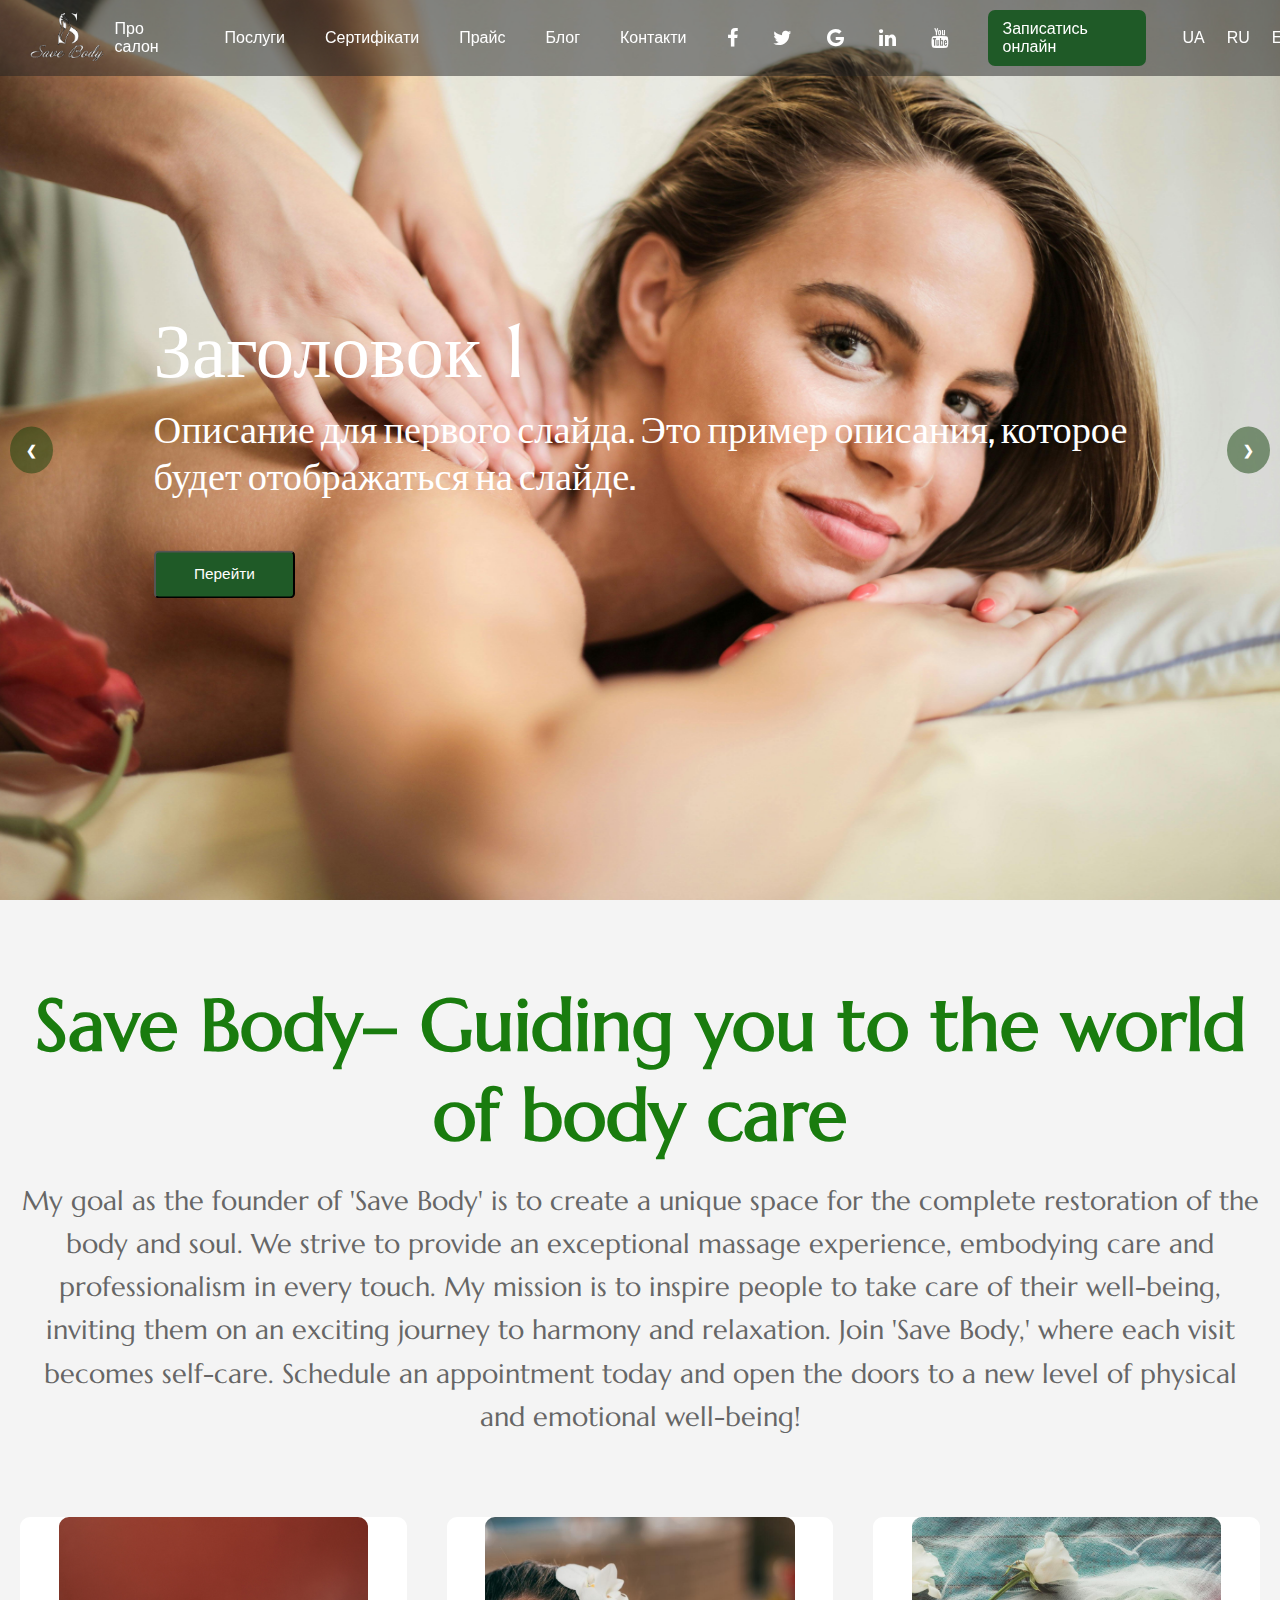
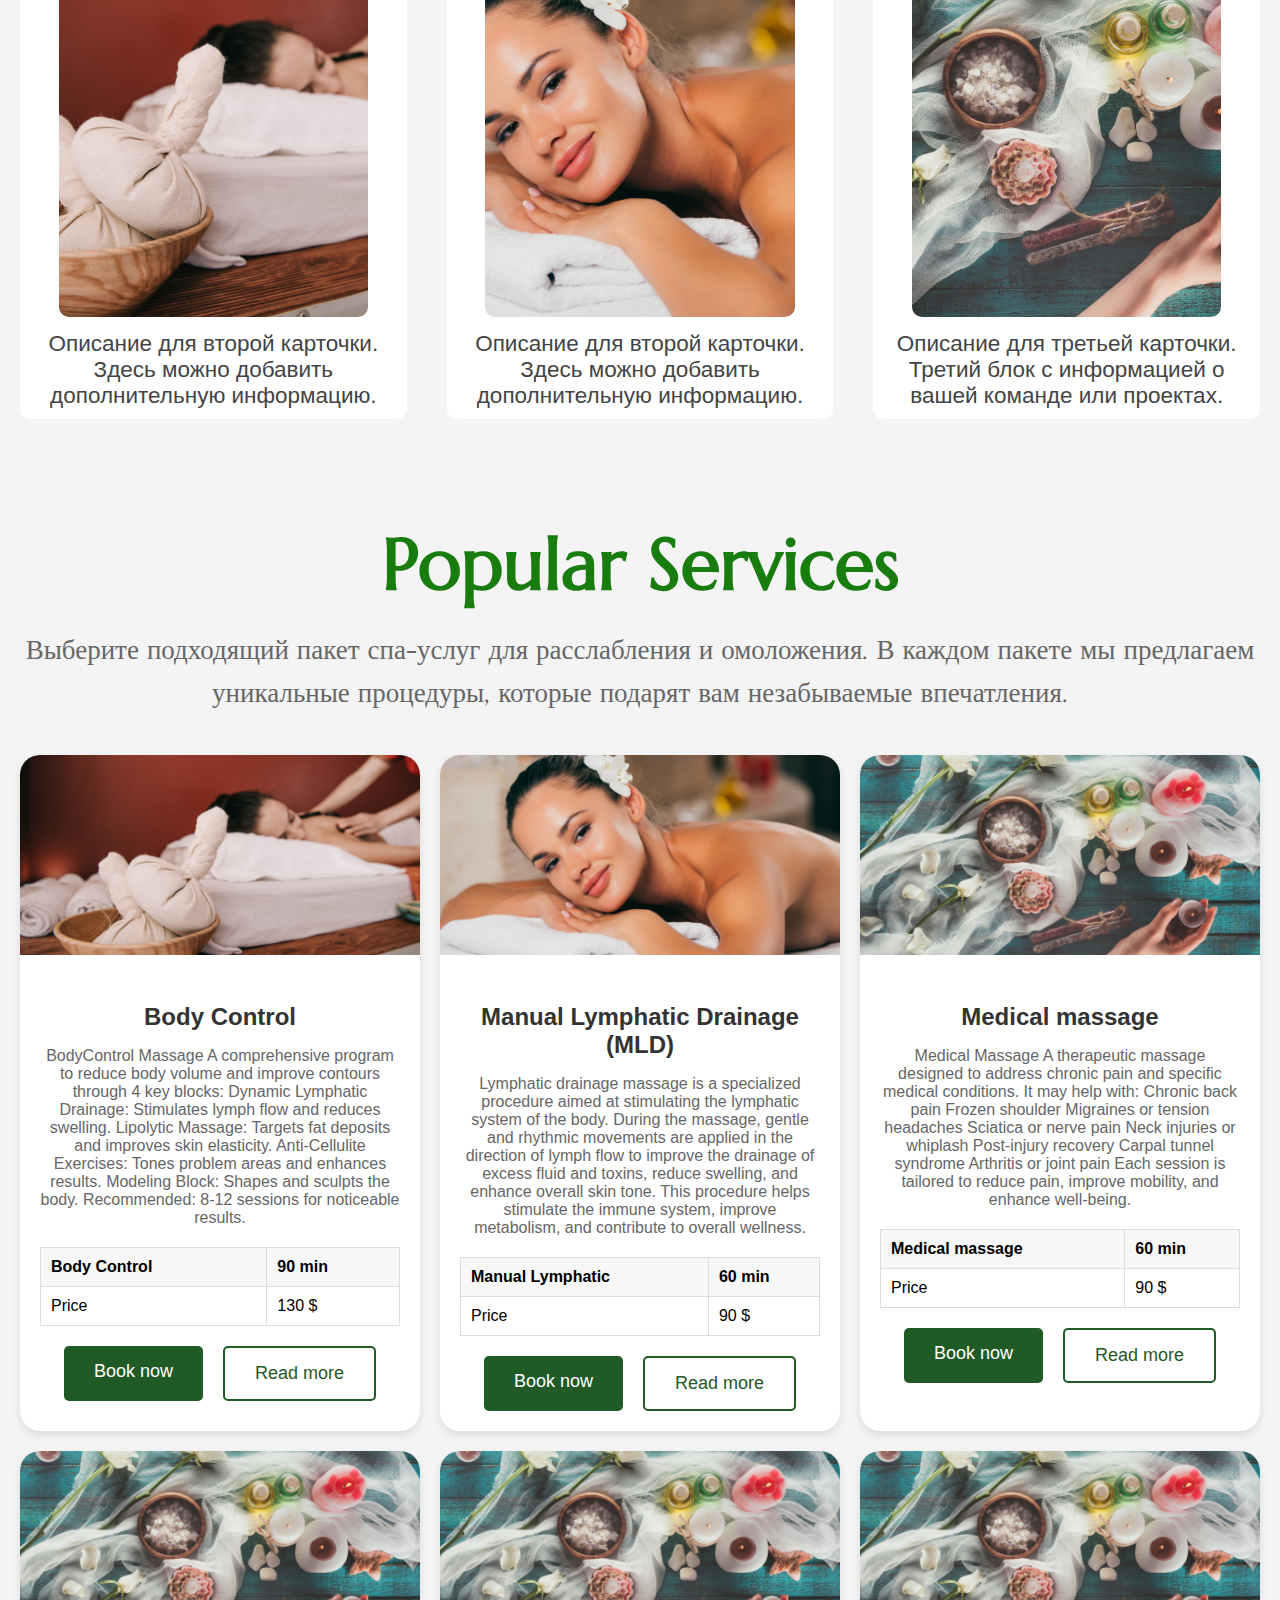
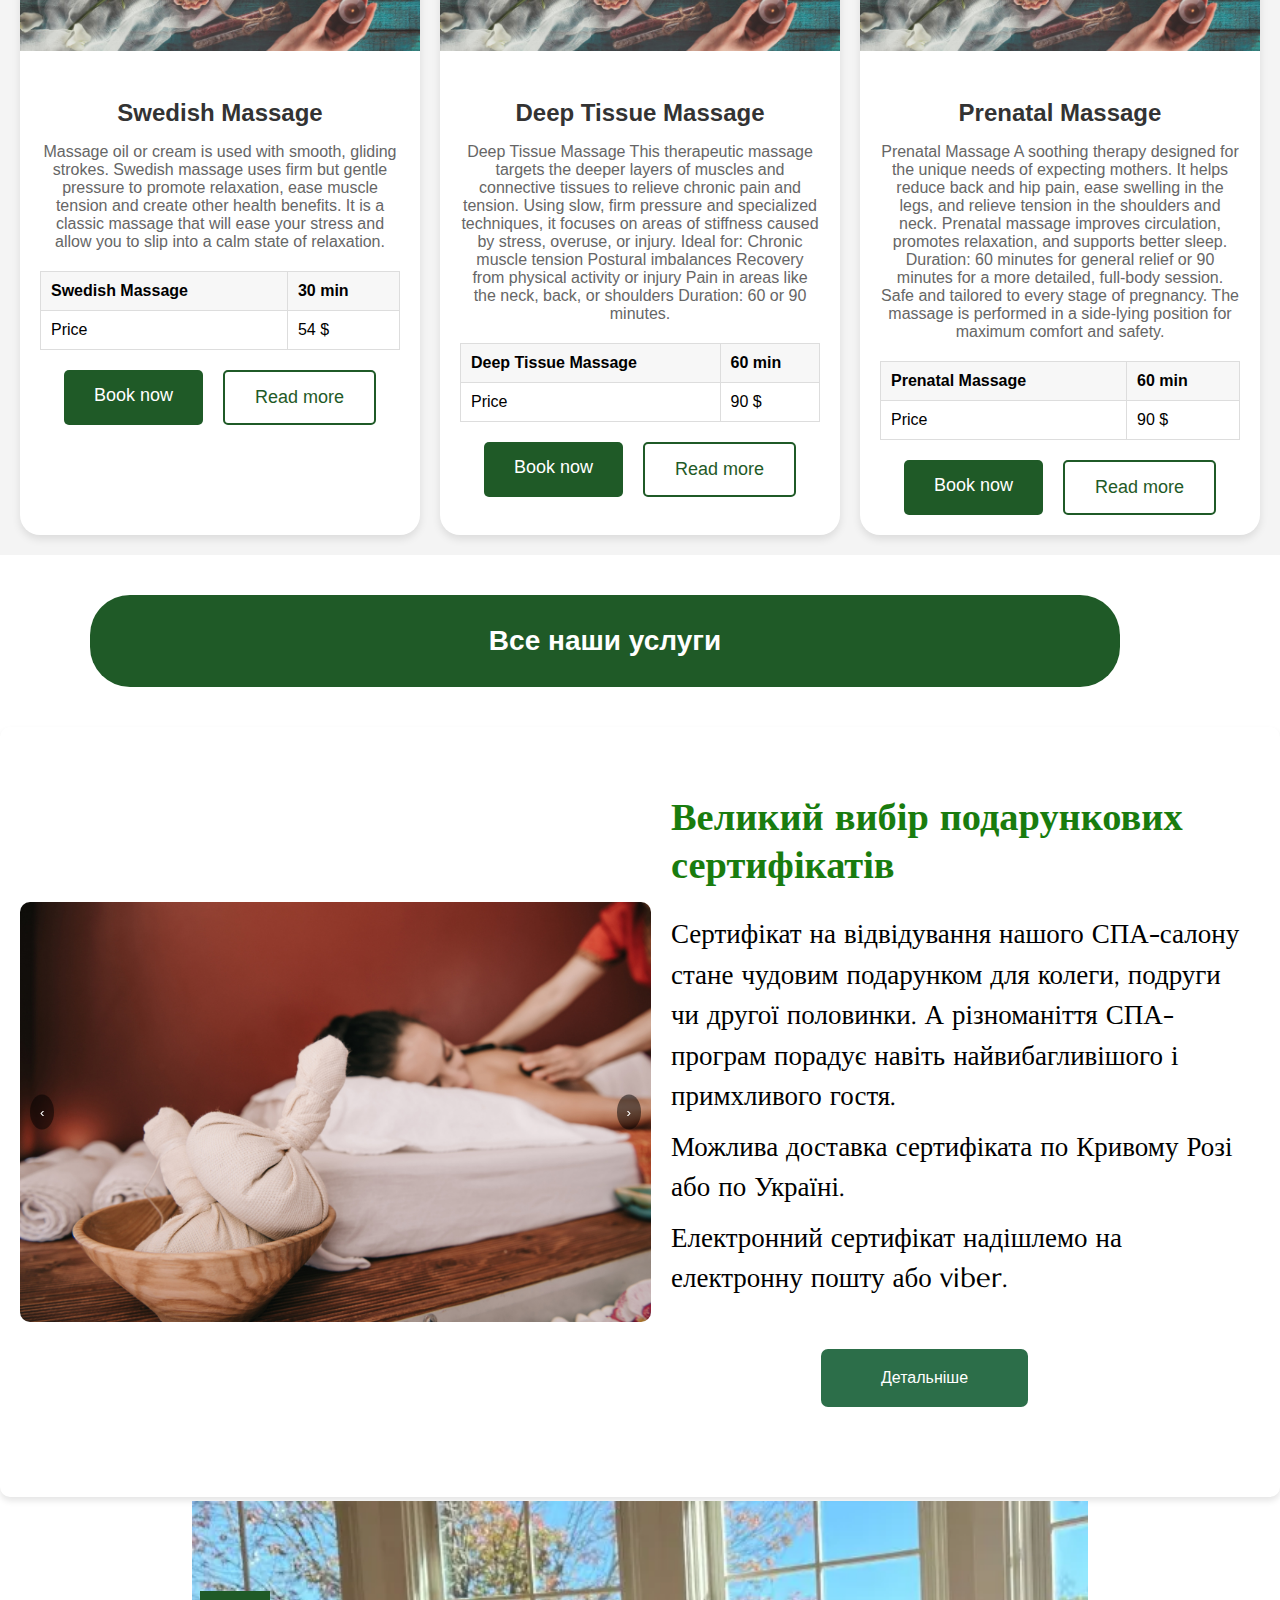
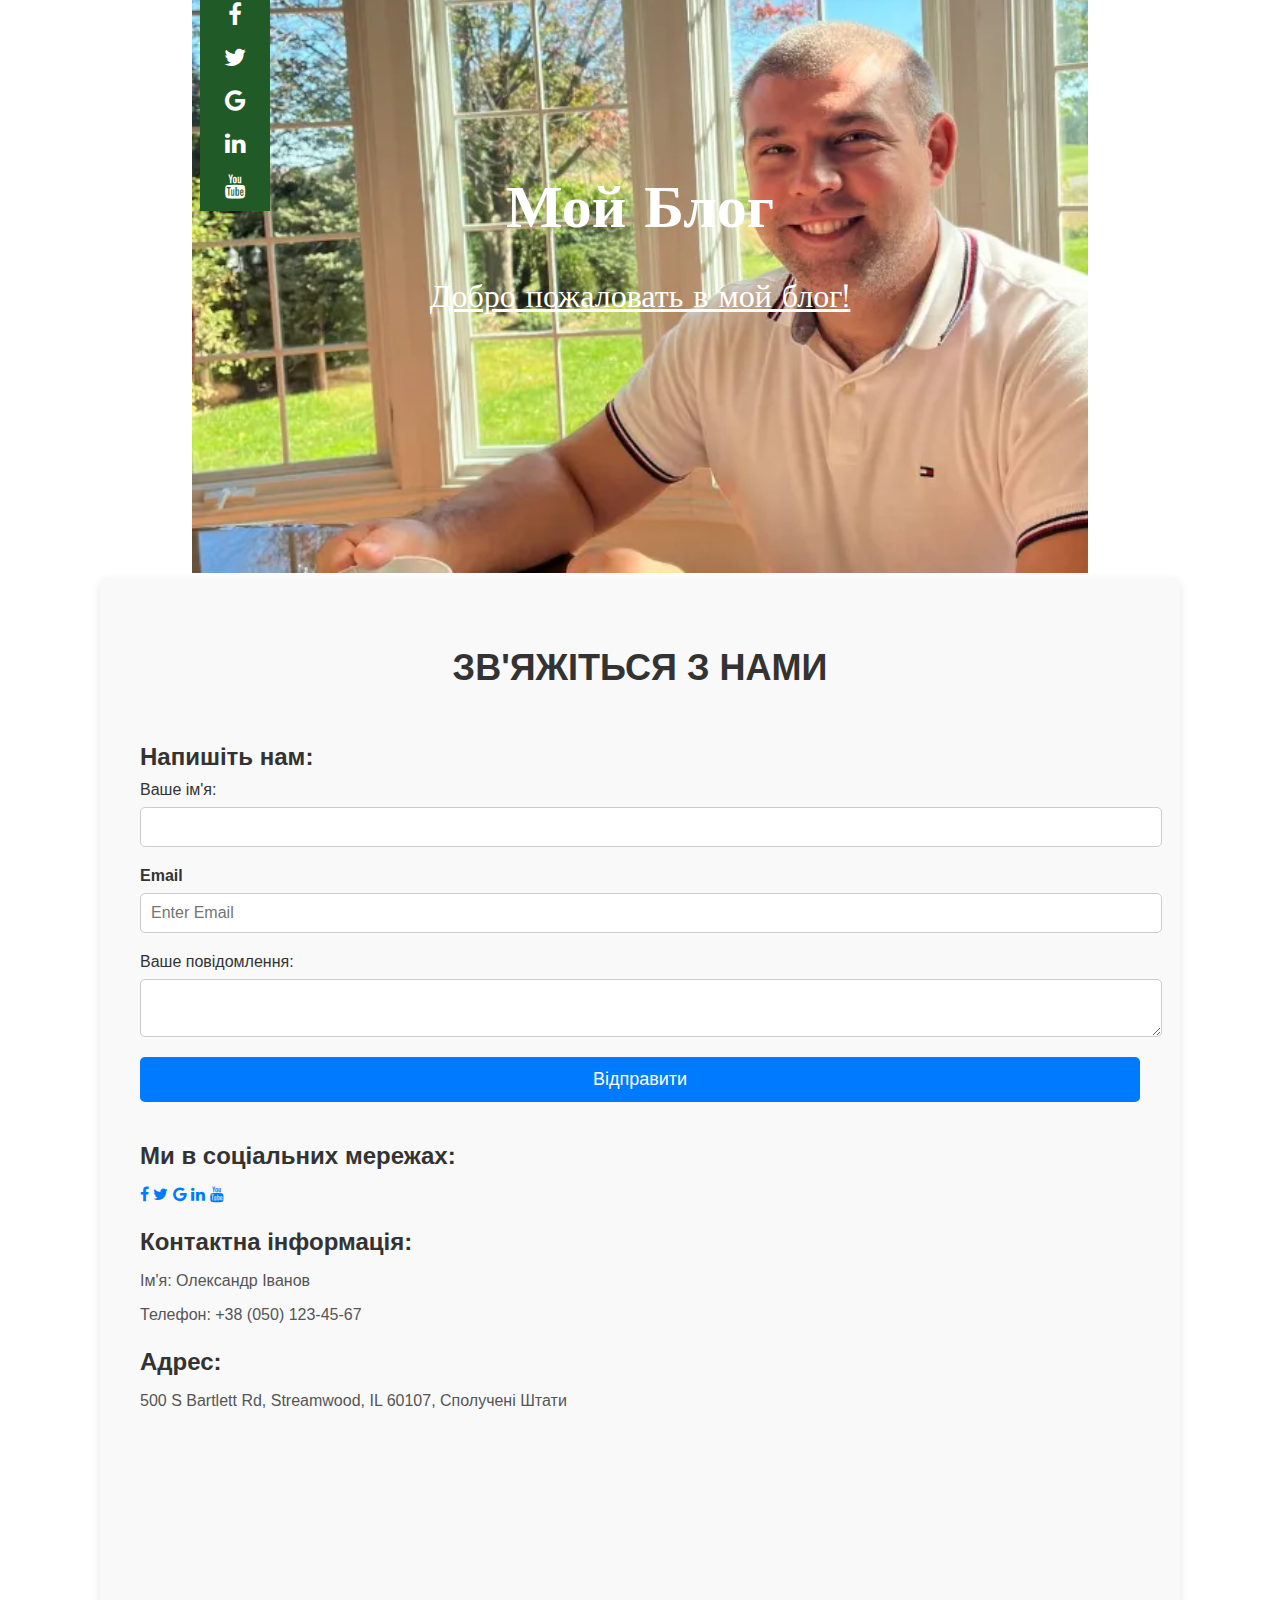
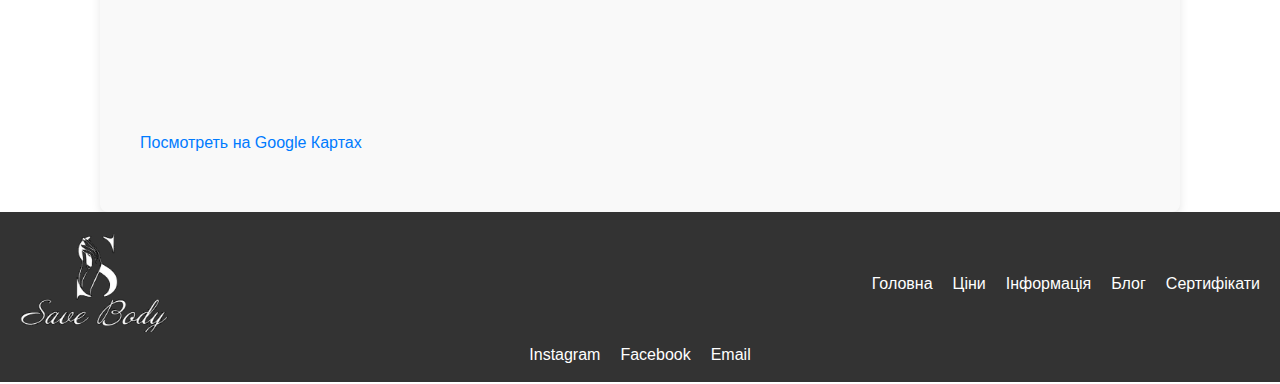
<file: index.html>
<!DOCTYPE html>
<html lang="en">
<head>
    <meta charset="UTF-8">
    <meta name="viewport" content="width=device-width, initial-scale=1.0">
    
    <link rel="preconnect" href="https://fonts.googleapis.com">
<link rel="preconnect" href="https://fonts.gstatic.com" crossorigin>
<link href="https://fonts.googleapis.com/css2?family=Alex+Brush&family=Bebas+Neue&family=Dancing+Script:wght@400..700&family=Inter:ital,opsz,wght@0,14..32,100..900;1,14..32,100..900&family=Merriweather:ital,wght@0,300;0,400;0,700;0,900;1,300;1,400;1,700;1,900&display=swap" rel="stylesheet">
<link rel="preconnect" href="https://fonts.googleapis.com">
<link rel="preconnect" href="https://fonts.gstatic.com" crossorigin>
<link href="https://fonts.googleapis.com/css2?family=Abril+Fatface&family=Alex+Brush&family=Bebas+Neue&family=Dancing+Script:wght@400..700&family=Inter:ital,opsz,wght@0,14..32,100..900;1,14..32,100..900&family=Merriweather:ital,wght@0,300;0,400;0,700;0,900;1,300;1,400;1,700;1,900&display=swap" rel="stylesheet">   
<link rel="preconnect" href="https://fonts.googleapis.com">
<link rel="preconnect" href="https://fonts.gstatic.com" crossorigin>
<link href="https://fonts.googleapis.com/css2?family=Marcellus&family=Podkova:wght@400..800&family=Titillium+Web:ital,wght@0,200;0,300;0,400;0,600;0,700;0,900;1,200;1,300;1,400;1,600;1,700&family=Work+Sans:ital,wght@0,100..900;1,100..900&family=Zeyada&display=swap" rel="stylesheet">
<link rel="stylesheet" href="https://cdnjs.cloudflare.com/ajax/libs/font-awesome/4.7.0/css/font-awesome.min.css">
<title>Save body and SPA</title>
<link rel="stylesheet" href="./style.css">
</head>
<body>
    <header class="header">
        <div class="logo"><img src="./images/logo_transparent.png" alt="AURA Spa Salon Logo"></div>
        <button class="burger-menu" aria-label="Открыть меню">
          <span></span>
          <span></span>
          <span></span>
      </button>
        <nav class="navbar">
            <a href="./about/index.html">Про салон</a>
            <a href="./servicer/index.html">Послуги</a>
            <a href="#certificates">Сертифікати</a>
            <a href="#contact">Прайс</a>
            <a href="#contact">Блог</a>
            <a href="#contact">Контакти</a>
            
            <div class="social-links">
              <a href="#" class="facebook"><i class="fa fa-facebook"></i></a>
              <a href="#" class="twitter"><i class="fa fa-twitter"></i></a>
              <a href="#" class="google"><i class="fa fa-google"></i></a>
              <a href="#" class="linkedin"><i class="fa fa-linkedin"></i></a>
              <a href="#" class="youtube"><i class="fa fa-youtube"></i></a>
            </div>
            <a href="https://www.massagebook.com/business/24086155/select-product/services/?src=massagebook&ncf_source=friendly_url" class="btn-header">Записатись онлайн</a>
            <div class="language-selector">
                <button onclick="setLanguage('ua')">UA</button>
                <button onclick="setLanguage('ru')">RU</button>
                <button onclick="setLanguage('en')">EN</button>
            </div>
        </nav>
    </header>

    <!-- Slideshow container -->
<div class="slideshow-container">

    <!-- Full-width images with number and caption text -->
    <div class="mySlides fade">
      
      <img src="./images/slide1.jpg" style="width:100%">
      <div class="text">
        <h2>Заголовок 1</h2>
        <p>Описание для первого слайда. Это пример описания, которое будет отображаться на слайде.</p>
        <button class="slider-button">Перейти</button>
      </div>
    </div>
  
    <div class="mySlides fade">
     
      <img src="./images/slide2.jpeg" style="width:100%">
      <div class="text">
        <h2>Заголовок 1</h2>
        <p>Описание для первого слайда. Это пример описания, которое будет отображаться на слайде.</p>
        <button class="slider-button">Перейти</button>
      </div>
    </div>
  
    <div class="mySlides fade">
      
      <img src="./images/slide3.jpeg" style="width:100%">
      <div class="text">
        <h2>Заголовок 1</h2>
        <p>Описание для первого слайда. Это пример описания, которое будет отображаться на слайде.</p>
        <button class="slider-button">Перейти</button>
      </div>
    </div>
  
    <!-- Next and previous buttons -->
    <a class="prev" onclick="plusSlides(-1)">&#10094;</a>
    <a class="next" onclick="plusSlides(1)">&#10095;</a>
  </div>

  <section class="about-us">
    <h2 class="about-title">Save Body– Guiding you to the world of body care</h2>
  
    <p class="about-description">My goal as the founder of 'Save Body' is to create a unique space for the complete
      restoration of the body and soul. We strive to provide an exceptional massage experience, embodying care and
      professionalism in every touch. My mission is to inspire people to take care of their well-being, inviting them on
      an exciting journey to harmony and relaxation. Join 'Save Body,' where each visit becomes self-care. Schedule an
      appointment today and open the doors to a new level of physical and emotional well-being!</p><br>
  
  
    <div class="cards-container">
      <!-- Карточка 1 -->
      <div class="card">
        <img src="./images/page-1.jpeg" alt="Фото 1">
        <p>Описание для второй карточки. Здесь можно добавить дополнительную информацию.</p>
      </div>
  
      <!-- Карточка 2 -->
      <div class="card">
        <img src="./images/page-2.jpeg" alt="Фото 2">
  
        <p>Описание для второй карточки. Здесь можно добавить дополнительную информацию.</p>
      </div>
  
      <!-- Карточка 3 -->
      <div class="card">
        <img src="./images/page-3.jpeg" alt="Фото 3">
  
  
        <p>Описание для третьей карточки. Третий блок с информацией о вашей команде или проектах.</p>
  
      </div>
    </div>
  </section>

  <section class="spa-program">
    <h2 class="spa-title">Popular Services</h2>
    <p class="spa-description">Выберите подходящий пакет спа-услуг для расслабления и омоложения. В каждом пакете мы предлагаем уникальные процедуры, которые подарят вам незабываемые впечатления.</p>
  
    <div class="program-cards-container">
      <!-- Карточка 1 -->
      <div class="program-card">
        <img src="./images/page-1.jpeg" alt="Спа программа 1">
        <div class="program-text">
          <h3>Body Control</h3>
          <p>BodyControl Massage A comprehensive program to reduce body volume and improve contours through 4 key blocks: Dynamic Lymphatic Drainage: Stimulates lymph flow and reduces swelling. Lipolytic Massage: Targets fat deposits and improves skin elasticity. Anti-Cellulite Exercises: Tones problem areas and enhances results. Modeling Block: Shapes and sculpts the body. Recommended: 8-12 sessions for noticeable results.</p>
          <table class="price-table">
            <thead>
              <tr>
                <th>Body Control</th>
                <th>90 min</th>
              </tr>
            </thead>
            <tbody>
              <tr>
                <td>Price</td>
                <td>130 $</td>
              </tr>
              
            </tbody>
          </table>
          <div class="buttons">
            <a href="https://www.massagebook.com/business/24086155/booking/select-staff?src=massagebook&ncf_source=friendly_url" class="btn book">Book now</a>
            <a href="#more" class="btn more">Read more</a>
        </div>
        </div>
      </div>
  
      <!-- Карточка 2 -->
      <div class="program-card">
        <img src="./images/page-2.jpeg" alt="Спа программа 2">
        <div class="program-text">
          <h3>Manual Lymphatic Drainage (MLD)</h3>
          <p>Lymphatic drainage massage is a specialized procedure aimed at stimulating the lymphatic system of the body. During the massage, gentle and rhythmic movements are applied in the direction of lymph flow to improve the drainage of excess fluid and toxins, reduce swelling, and enhance overall skin tone. This procedure helps stimulate the immune system, improve metabolism, and contribute to overall wellness.</p>
          <table class="price-table">
            <thead>
              <tr>
                <th>Manual Lymphatic</th>
                <th>60 min</th>
              </tr>
            </thead>
            <tbody>
              <tr>
                <td>Price</td>
                <td>90 $</td>
              </tr>
             
            </tbody>
           
          </table>
          <div class="buttons">
            <a href="https://www.massagebook.com/business/24086155/booking/select-staff?src=massagebook&ncf_source=friendly_url" class="btn book">Book now</a>
            <a href="#more" class="btn more">Read more</a>
        </div>
        </div>
      </div>
  
      <!-- Карточка 3 -->
      <div class="program-card">
        <img src="./images/page-3.jpeg" alt="Спа программа 3">
        <div class="program-text">
          <h3>Medical massage</h3>
          <p>Medical Massage A therapeutic massage designed to address chronic pain and specific medical conditions. It may help with: Chronic back pain Frozen shoulder Migraines or tension headaches Sciatica or nerve pain Neck injuries or whiplash Post-injury recovery Carpal tunnel syndrome Arthritis or joint pain Each session is tailored to reduce pain, improve mobility, and enhance well-being.</p>
          <table class="price-table">
            <thead>
              <tr>
                <th>Medical massage</th>
                <th>60 min</th>
              </tr>
            </thead>
            <tbody>
              <tr>
                <td>Price</td>
                <td>90 $</td>
              </tr>
             
            </tbody>
           
          </table>
          <div class="buttons">
            <a href="https://www.massagebook.com/business/24086155/booking/select-staff?src=massagebook&ncf_source=friendly_url" class="btn book">Book now</a>
            <a href="#more" class="btn more">Read more</a>
        </div>
        </div>
      </div>
       <!-- Карточка 4 -->
       <div class="program-card">
        <img src="./images/page-3.jpeg" alt="Спа программа 3">
        <div class="program-text">
          <h3>Swedish Massage</h3>
          <p>Massage oil or cream is used with smooth, gliding strokes. Swedish massage uses firm but gentle pressure to promote relaxation, ease muscle tension and create other health benefits. It is a classic massage that will ease your stress and allow you to slip into a calm state of relaxation.</p>
          <table class="price-table">
            <thead>
              <tr>
                <th>Swedish Massage</th>
                <th>30 min</th>
              </tr>
            </thead>
            <tbody>
              <tr>
                <td>Price</td>
                <td>54 $</td>
              </tr>
             
            </tbody>
           
          </table>
          <div class="buttons">
            <a href="https://www.massagebook.com/business/24086155/booking/select-staff?src=massagebook&ncf_source=friendly_url" class="btn book">Book now</a>
            <a href="#more" class="btn more">Read more</a>
        </div>
        </div>
      </div>
       <!-- Карточка 5 -->
       <div class="program-card">
        <img src="./images/page-3.jpeg" alt="Спа программа 3">
        <div class="program-text">
          <h3>Deep Tissue Massage</h3>
          <p>Deep Tissue Massage This therapeutic massage targets the deeper layers of muscles and connective tissues to relieve chronic pain and tension. Using slow, firm pressure and specialized techniques, it focuses on areas of stiffness caused by stress, overuse, or injury. Ideal for: Chronic muscle tension Postural imbalances Recovery from physical activity or injury Pain in areas like the neck, back, or shoulders Duration: 60 or 90 minutes.</p>
          <table class="price-table">
            <thead>
              <tr>
                <th>Deep Tissue Massage</th>
                <th>60 min</th>
              </tr>
            </thead>
            <tbody>
              <tr>
                <td>Price</td>
                <td>90 $</td>
              </tr>
             
            </tbody>
           
          </table>
          <div class="buttons">
            <a href="https://www.massagebook.com/business/24086155/booking/select-staff?src=massagebook&ncf_source=friendly_url" class="btn book">Book now</a>
            <a href="#more" class="btn more">Read more</a>
        </div>
        </div>
      </div>
       <!-- Карточка 6 -->
       <div class="program-card">
        <img src="./images/page-3.jpeg" alt="Спа программа 3">
        <div class="program-text">
          <h3>Prenatal Massage</h3>
          <p>Prenatal Massage A soothing therapy designed for the unique needs of expecting mothers. It helps reduce back and hip pain, ease swelling in the legs, and relieve tension in the shoulders and neck. Prenatal massage improves circulation, promotes relaxation, and supports better sleep. Duration: 60 minutes for general relief or 90 minutes for a more detailed, full-body session. Safe and tailored to every stage of pregnancy. The massage is performed in a side-lying position for maximum comfort and safety.</p>
          <table class="price-table">
            <thead>
              <tr>
                <th>Prenatal Massage</th>
                <th>60 min</th>
              </tr>
            </thead>
            <tbody>
              <tr>
                <td>Price</td>
                <td>90 $</td>
              </tr>
             
            </tbody>
           
          </table>
          <div class="buttons">
            <a href="https://www.massagebook.com/business/24086155/booking/select-staff?src=massagebook&ncf_source=friendly_url" class="btn book">Book now</a>
            <a href="#more" class="btn more">Read more</a>
        </div>
        </div>
      </div>


      
    </div>




  </section>
  <section class="services-description">
    <a href="#services" class="services-button">
      <h2>Все наши услуги</h2>
      
    </a>
  </section>

  
  <section class="section-certificates" id="certificates">
    <div class="container-certificates">
        <div class="slider-container">
            <div class="slider" id="slider">
                <img src="./images/page-1.jpeg" alt="Фото 1">
                <img src="./images/page-2.jpeg" alt="Фото 2">
                <img src="./images/page-3.jpeg" alt="Фото 3">
            </div>
            <button class="arrow arrow-left" id="prev">&#8249;</button>
            <button class="arrow arrow-right" id="next">&#8250;</button>
        </div>
        <div class="text-container">
            <h1>Великий вибір подарункових сертифікатів</h1>
            <p>Сертифікат на відвідування нашого СПА-салону стане чудовим подарунком для колеги, подруги чи другої половинки. А різноманіття СПА-програм порадує навіть найвибагливішого і примхливого гостя.</p>
            <p>Можлива доставка сертифіката по Кривому Розі або по Україні.</p>
            <p>Електронний сертифікат надішлемо на електронну пошту або viber.</p>
            <div class="button-container">
                <a href="https://www.massagebook.com/business/24086155/booking/select-staff?src=massagebook&ncf_source=friendly_url">Детальніше</a>
            </div>
        </div>
    </div>
</section>

<section class="blog-section">
  <!-- Блок с соцсетями -->
  <div class="socials">
    <a href="#" class="facebook"><i class="fa fa-facebook"></i></a>
    <a href="#" class="twitter"><i class="fa fa-twitter"></i></a>
    <a href="#" class="google"><i class="fa fa-google"></i></a>
    <a href="#" class="linkedin"><i class="fa fa-linkedin"></i></a>
    <a href="#" class="youtube"><i class="fa fa-youtube"></i></a>
  </div>

  <!-- Текстовый блок с переходом на блог -->
  <div class="blog-content">
      <h1 onclick="window.location.href = 'https://your-blog-page.com';">Мой Блог</h1>
      <p>Добро пожаловать в мой блог!</p>
  </div>
</section>


<section id="contact">
  <h2>ЗВ'ЯЖIТЬСЯ З НАМИ</h2>

  <!-- Контейнер для адреса и формы -->
  <div class="contact-container">
    <!-- Адрес с картой -->
   

    <!-- Форма для отправки -->
    <div class="contact-form">
      <h3>Напишіть нам:</h3>
      <form action="/send-message" method="POST">
        <label for="name">Ваше ім'я:</label>
        <input type="text" id="name" name="name" required>
        <label for="email"><b>Email</b></label>
        <input type="text" placeholder="Enter Email" name="email" required>
        <label for="message">Ваше повідомлення:</label>
        <textarea id="message" name="message" required></textarea>
        
        <button type="submit">Відправити</button>
      </form>
    </div>
  </div>

  <!-- Социальные сети -->
  <div>
    <h3>Ми в соціальних мережах:</h3>
    <ul>
      <a href="#" class="facebook"><i class="fa fa-facebook"></i></a>
              <a href="#" class="twitter"><i class="fa fa-twitter"></i></a>
              <a href="#" class="google"><i class="fa fa-google"></i></a>
              <a href="#" class="linkedin"><i class="fa fa-linkedin"></i></a>
              <a href="#" class="youtube"><i class="fa fa-youtube"></i></a>
    </ul>
  </div>

  <!-- Контактная информация -->
  <div>
    <h3>Контактна інформація:</h3>
    <p>Ім'я: Олександр Іванов</p>
    <p>Телефон: +38 (050) 123-45-67</p>
  </div>
  <div class="address">
    <h3>Адрес:</h3>
    <p>500 S Bartlett Rd, Streamwood, IL 60107, Сполучені Штати</p>
    
    <!-- Встроенная карта Google -->
    <div class="map-container">
      <iframe 
          src="https://www.google.com/maps/embed?pb=!1m18!1m12!1m3!1d3048.4884609280156!2d-88.1836931!3d42.0230758!2m3!1f0!2f0!3f0!3m2!1i1024!2i768!4f13.1!3m3!1m2!1s0x8332fb3fd7c3f129%3A0x18cd8966a632e065!2sMassage%20%26%20Spa%20Save%20Body!5e0!3m2!1sen!2sus!4v1696608290123!5m2!1sen!2sus" 
          width="100%" 
          height="300" 
          style="border:0;" 
          allowfullscreen="" 
          loading="lazy">
      </iframe>
    
    <a href="https://maps.app.goo.gl/CRQRHcZtjZqmy4vi8" target="_blank">Посмотреть на Google Картах</a>
  </div>
</section>

<footer id="footer">
  <div class="footer-content">
    <!-- Логотип -->
    <div class="footer-logo">
      <img src="./images/logo_transparent.png" alt="Логотип" />
    </div>

    <!-- Ссылки -->
    <div class="footer-links">
      <ul>
        <li><a href="#home">Головна</a></li>
        <li><a href="#prices">Ціни</a></li>
        <li><a href="#about">Інформація</a></li>
        <li><a href="#blog">Блог</a></li>
        <li><a href="#certificates">Сертифікати</a></li>
      </ul>
    </div>
  </div>

  <!-- Социальные сети -->
  <div class="footer-social">
    <ul>
      <li><a href="https://www.instagram.com/yourpage" target="_blank">Instagram</a></li>
      <li><a href="https://www.facebook.com/yourpage" target="_blank">Facebook</a></li>
      <li><a href="mailto:yourmail@example.com">Email</a></li>
    </ul>
  </div>
</footer>




  
  
  
  
  
  <!-- The dots/circles -->
  
    <script src="./script.js"></script>
</body>
</html>
</file>
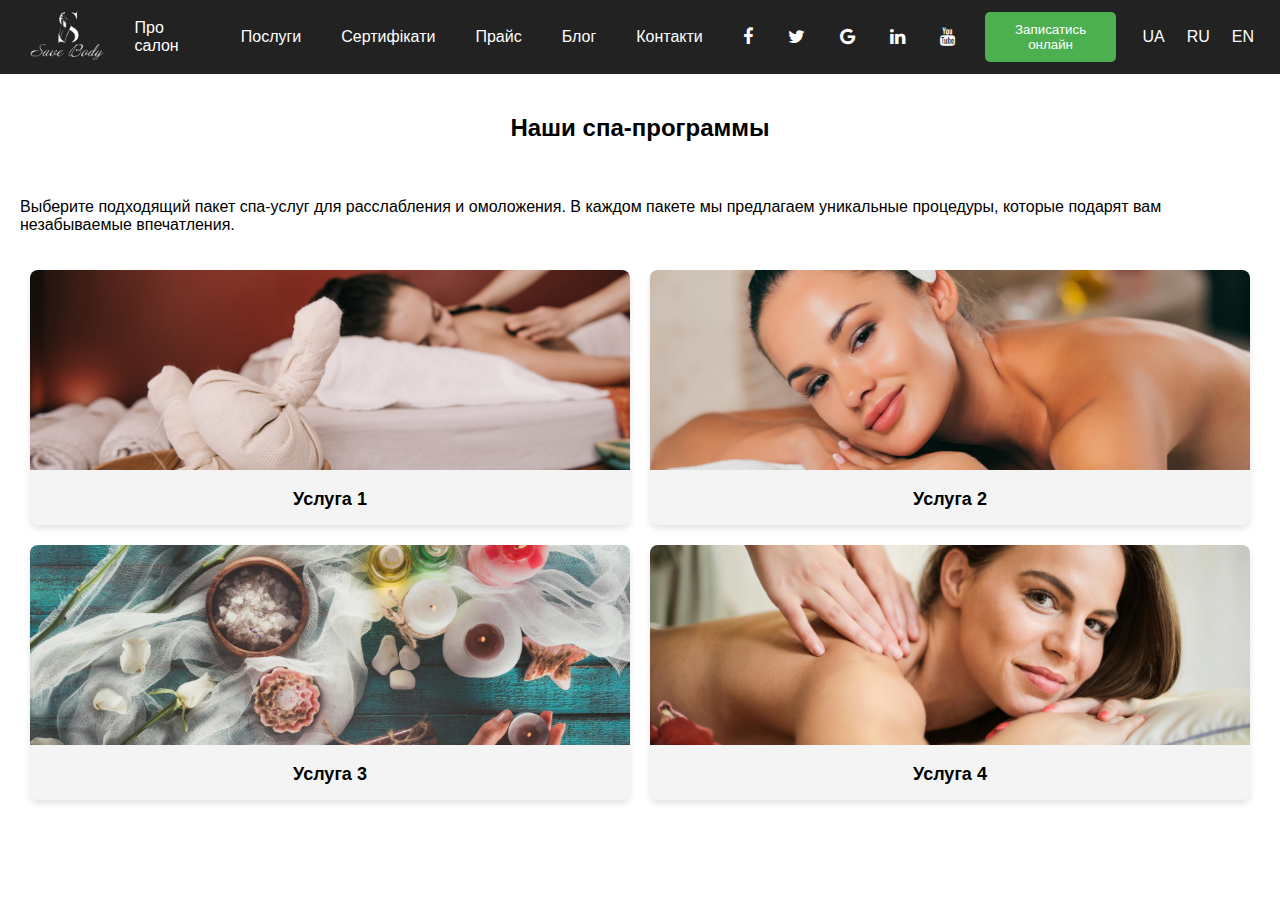
<file: servicer/index.html>
<!DOCTYPE html>
<html lang="en">
<head>
  <meta charset="UTF-8">
  <meta name="viewport" content="width=device-width, initial-scale=1.0">
  <link rel="preconnect" href="https://fonts.googleapis.com">
  <link rel="preconnect" href="https://fonts.gstatic.com" crossorigin>
  <link href="https://fonts.googleapis.com/css2?family=Alex+Brush&family=Bebas+Neue&family=Dancing+Script:wght@400..700&family=Inter:ital,opsz,wght@0,14..32,100..900;1,14..32,100..900&family=Merriweather:ital,wght@0,300;0,400;0,700;0,900;1,300;1,400;1,700;1,900&display=swap" rel="stylesheet">
  <link rel="preconnect" href="https://fonts.googleapis.com">
  <link rel="preconnect" href="https://fonts.gstatic.com" crossorigin>
  <link href="https://fonts.googleapis.com/css2?family=Abril+Fatface&family=Alex+Brush&family=Bebas+Neue&family=Dancing+Script:wght@400..700&family=Inter:ital,opsz,wght@0,14..32,100..900;1,14..32,100..900&family=Merriweather:ital,wght@0,300;0,400;0,700;0,900;1,300;1,400;1,700;1,900&display=swap" rel="stylesheet">   
  <link rel="preconnect" href="https://fonts.googleapis.com">
  <link rel="preconnect" href="https://fonts.gstatic.com" crossorigin>
  <link href="https://fonts.googleapis.com/css2?family=Marcellus&family=Podkova:wght@400..800&family=Titillium+Web:ital,wght@0,200;0,300;0,400;0,600;0,700;0,900;1,200;1,300;1,400;1,600;1,700&family=Work+Sans:ital,wght@0,100..900;1,100..900&family=Zeyada&display=swap" rel="stylesheet">
  <link rel="stylesheet" href="https://cdnjs.cloudflare.com/ajax/libs/font-awesome/4.7.0/css/font-awesome.min.css">
  <title>Услуги</title>
  <link rel="stylesheet" href="./style.css">
</head>
<body>
    <header class="header">
        <div class="logo"><img src="./logo_transparent.png" alt="AURA Spa Salon Logo"></div>
        <nav class="navbar">
            <a href="/index.html">Про салон</a>
            <a href="/index.html">Послуги</a>
            <a href="#certificates">Сертифікати</a>
            <a href="#contact">Прайс</a>
            <a href="#contact">Блог</a>
            <a href="#contact">Контакти</a>
            
            <div class="social-links">
              <a href="#" class="facebook"><i class="fa fa-facebook"></i></a>
              <a href="#" class="twitter"><i class="fa fa-twitter"></i></a>
              <a href="#" class="google"><i class="fa fa-google"></i></a>
              <a href="#" class="linkedin"><i class="fa fa-linkedin"></i></a>
              <a href="#" class="youtube"><i class="fa fa-youtube"></i></a>
            </div>
            <button class="btn">Записатись онлайн</button>
            <div class="language-selector">
                <button onclick="setLanguage('ua')">UA</button>
                <button onclick="setLanguage('ru')">RU</button>
                <button onclick="setLanguage('en')">EN</button>
            </div>
        </nav>
    </header>

<section class="services-section">
    <h2 class="spa-title">Наши спа-программы</h2>
    <p class="spa-description">Выберите подходящий пакет спа-услуг для расслабления и омоложения. В каждом пакете мы предлагаем уникальные процедуры, которые подарят вам незабываемые впечатления.</p>
  
  <div class="service-block">
    <img src="./page-1.jpeg" alt="Service 1" class="service-image">
    <div class="service-title">Услуга 1</div>
    <button class="service-button" onclick="location.href='service1.html'">Перейти</button>
  </div>
  <div class="service-block">
    <img src="./page-2.jpeg" alt="Service 2" class="service-image">
    <div class="service-title">Услуга 2</div>
    <button class="service-button" onclick="location.href='service2.html'">Перейти</button>
  </div>
  <div class="service-block">
    <img src="./page-3.jpeg" alt="Service 3" class="service-image">
    <div class="service-title">Услуга 3</div>
    <button class="service-button" onclick="location.href='service3.html'">Перейти</button>
  </div>
  <div class="service-block">
    <img src="./slide1.jpg" alt="Service 4" class="service-image">
    <div class="service-title">Услуга 4</div>
    <button class="service-button" onclick="location.href='service4.html'">Перейти</button>
  </div>
</section>

<script>
  document.querySelectorAll('.service-title').forEach(title => {
    title.addEventListener('click', () => {
      const block = title.parentElement;
      block.classList.toggle('active');
    });
  });
</script>

</body>
</html>
</file>
<file: style.css>
html, body {
  margin: 0;
  padding: 0;
  width: 100%;
  overflow-x: hidden;
  font-family: Arial, sans-serif;
}




.header {
    position: absolute; /* Хедер размещается поверх других элементов */
     width: 100%;
    display: flex;
    justify-content: center;
    align-items: center;
       padding: 10px 20px;
    background-color: rgba(34, 34, 34, 0.5); /* Полупрозрачный черный фон */
    color: white;
    z-index: 10; /* Поверх всех элементов */
    position: fixed;
}

.logo img {
    height: 50px;
    margin-left: 10px;
}

.navbar {
    display: flex;
    align-items: center;
    gap: 20px;
  
}

.navbar a {
    color: white;
    text-decoration: none;
    margin: 0 10px;
}

.social-links {
    display: flex;
    gap: 15px;
}

.social-links a {
    color: white;
    text-decoration: none;
    font-size: 18px;
}
.social-links a {
  color: white; /* Белый цвет */
  font-size: 20px; /* Размер иконок */
  transition: color 0.3s ease; /* Плавный переход цвета */
  text-decoration: none; /* Убираем подчеркивание */
}


.navbar a:hover,
.social-links a:hover{
  color: #1f5a27;
}

.language-selector {
    display: flex;
    gap: 10px;
}

.language-selector button {
    background: none;
    border: none;
    color: white;
    cursor: pointer;
    font-size: 16px;
}

.btn-header{
    background-color: #1f5a27;
    color: white;
    border: none;
    padding: 10px 15px;
    cursor: pointer;
    border-radius: 7px;
    -webkit-border-radius: 7px;
    -moz-border-radius: 7px;
    -ms-border-radius: 7px;
    -o-border-radius: 7px;
}

.btn-header:hover{
  background-color:white;

  border: 2px solid #1f5a27;
  color: #1f5a27;
}




/* Стили для бургер-меню */
.burger-menu {
  display: none;
  flex-direction: column;
  justify-content: space-between;
  gap: 5px;
  background: none;
  border: none;
  cursor: pointer;
  position: absolute; /* Для точного позиционирования */
    right: 50px; /* Расположить справа */
    top: 50%; /* Выравнивание по вертикали */
    transform: translateY(-50%); /* Центрирование по вертикали */
    z-index: 20; /* Поверх других элементов */
}

.burger-menu span {
  width: 25px;
  height: 3px;
  background-color: #333;
  border-radius: 2px;
  transition: all 0.3s;
}






.burger-menu.open span:nth-child(1) {
  transform: rotate(45deg) translate(5px, 5px);
}
.burger-menu.open span:nth-child(2) {
  opacity: 0;
}
.burger-menu.open span:nth-child(3) {
  transform: rotate(-45deg) translate(5px, -5px);
}

/* Адаптивность */
@media (max-width: 960px) {
 

  .navbar {
      display: none;
      flex-direction: column;
      gap: 10px;
      position: absolute;
      top: 100%;
      right: 0;
      background-color: rgba(34, 34, 34, 0.5);
      width: 100%;
      box-shadow: 0 4px 6px rgba(0, 0, 0, 0.1);
      padding: 20px;
      margin-right: 20px;
  }

  .navbar.active {
      display: flex;
  }

  .burger-menu {
      display: flex;
  }


 


}

@media (max-width: 960px) {
  .header {
      flex-wrap: wrap;
  }

  .navbar {
      flex-wrap: wrap;
      justify-content: center;
  }

  .navbar a {
      margin: 5px;
  }
}












/* Общие стили для слайдера */
.slideshow-container {
  width: 100%;
  position: relative;
  margin: auto;
  height: 100vh;
  overflow: hidden;
}

.mySlides {
  position: absolute;
  width: 100%;
  height: 100vh;
}

.mySlides img {
  width: 100%;
  height: 100%;
  object-fit: cover;
}

.text {
  position: absolute;
  left: 10%;
  top: 50%;
  transform: translateY(-50%);
  color: white;
  padding: 2vw;
  max-width: 80%;
  text-align: left;
  border-radius: 10px;
}

.text h2 {
  margin: 0;
  font-size: 8vw;
  font-weight: 400;
  font-family: "Marcellus", serif;
}

.text p {
  font-size: 4vw;
  margin-top: 10px;
  font-family: "Bebas Neue", serif;
  font-weight: 400;
}

.slider-button {
  display: inline-block;
  background-color: #1f5a27;
  transition: background-color 0.3s ease;
  color: white;
  padding: 1vw 4vw;
  border-radius: 5px;
  cursor: pointer;
  margin-top: 10px;
  font-size: 1.2vw;
}

.slider-button:hover {
  background-color: white;
  opacity: 0.8;
  border: 2px solid #1f5a27;
  color: #1f5a27;
}

.prev, .next {
  position: absolute;
  top: 50%;
  padding: 16px;
  color: white;
  font-weight: bold;
  font-size: 1.0vw;
  background-color: rgba(17, 64, 9, 0.5);
  border: none;
  cursor: pointer;
  border-radius: 50%;
  z-index: 1;
  transform: translateY(-50%);
  transition: background-color 0.3s ease;
}

.prev:hover, .next:hover {
  background-color: rgba(0, 0, 0, 0.8);
  color: #000;
}

.prev {
  left: 10px;
}

.next {
  right: 10px;
}

.fade {
  animation-name: fade;
  animation-duration: 1.5s;
}

@keyframes fade {
  from {
    opacity: 0.4;
  }
  to {
    opacity: 1;
  }
}

/* Адаптивные стили для разных экранов */
@media (min-width: 1200px) {
  .text h2 {
    font-size: 6vw;
  }
  .text p {
    font-size: 3vw;
  }
  .slider-button {
    font-size: 1.2vw;
    padding: 1vw 3vw;
  }
}

@media (max-width: 1199px) and (min-width: 993px) {
  .text h2 {
    font-size: 5vw;
  }
  .text p {
    font-size: 2.5vw;
  }
  .slider-button {
    font-size: 1.5vw;
    padding: 1.2vw 4vw;
  }
}

@media (max-width: 992px) and (min-width: 769px) {
  .text h2 {
    font-size: 4.5vw;
  }
  .text p {
    font-size: 2.2vw;
  }
  .slider-button {
    font-size: 2vw;
    padding: 1.5vw 5vw;
  }
}

/* Для портретной ориентации */
@media (max-width: 768px) and (orientation: portrait) {
  .text {
    top: 50%;
    bottom: 1%;
  }
  .text h2 {
    font-size: 8vw;
  }
  .text p {
    font-size: 4vw;
  }
  .slider-button {
    font-size: 3vw;
    padding: 2vw 6vw;
    bottom: 1%;

  }
  .mySlides img {
    object-fit: cover;
    height: auto;
    width: auto;
  }
  .prev, .next{
    display: none;
  }

}

/* Для альбомной ориентации */
@media (max-width: 768px) and (orientation: landscape) {
  .text {
    top: 50%;
  }
  .text h2 {
    font-size: 6vw;
  }
  .text p {
    font-size: 3vw;
  }
  .slider-button {
    font-size: 2.5vw;
    padding: 2vw 4vw;
  }
  .mySlides img {
    object-fit: cover;
    width: 100%;
    height: 100vh;
  }

  

  
}

/* Для экранов до 576px */
@media (max-width: 576px) {
  .text {
    left: 5%;
   
    max-width: 90%;
    padding: 1.5vw;
  }
  .text h2 {
    font-size: 8vw;
  }
  .text p {
    font-size: 4vw;
  }
  .slider-button {
    font-size: 3vw;
    padding: 3vw 7vw;
  }
  .mySlides img {
    object-fit: contain;
    width: 100%;
    height: auto;
  }

  .prev, .next{
    display: none;
  }


  .slideshow-container {
    height: 100vh; /* Убедитесь, что высота используется корректно */
    margin-top: 0;
  }

  .about-us {
    margin-top: 0;
  }

  
}

/* Для экранов до 320px */
@media (max-width: 320px) {
  .text h2 {
    font-size: 10vw;
  }
  .text p {
    font-size: 5vw;
  }
  .slider-button {
    font-size: 3.5vw;
    padding: 2.5vw 5vw;
  }
  .mySlides img {
    object-fit: cover;
    width: 100%;
    height: auto;
  }
}










/* Общие стили для блока "О нас" */
/* Основные стили для секции "О нас" */
.about-us, .spa-program {
  text-align: center;
  padding: 20px 20px;
  background-color: #f4f4f4;
}

.about-title, .spa-title {
  font-size: 8vh;
  margin-bottom: 20px;
  color: #197c0e;
  font-family: "Marcellus", serif;
  text-align: center;
}

.about-description, .spa-description {
  font-size: 3vh;
  margin: 0 auto 40px;
  line-height: 1.6;
  color: #666;
  font-family: "Marcellus", serif;
  text-align: center;
}

/* Стили для контейнера с карточками */
.cards-container {
  display: flex;
  justify-content: space-around;
  flex-wrap: wrap;
  gap: 40px;
  margin-top: 20px;
}

/* Карточки */
.card {
  flex: 1 1 calc(13.333% - 20px); /* По умолчанию карточки занимают 1/3 ширины */
  background-color: #fff;
  border-radius: 10px;
 
  overflow: hidden;
  
  text-align: center;
}

.card img {
  width: 80%;
  height: 400px;
  object-fit: cover;
  border-radius: 10px;
}



.card p {
  font-size: 2.5vh;
  margin: 10px;
  color: #444;
}

/* Адаптивные стили */



@media (max-width:992px) and (orientation: portrait) {
  .about-us {
    margin-top: -310px;
  
  }
}

/* Для экранов до 992px */
@media (max-width: 992px) {
  .slideshow-container, .mySlides {
    height: 80vh;
    
  }

  .text h2 {
    font-size: 6vw;
  }

  .text p {
    font-size: 3vw;
  }

  .slider-button {
    font-size: 1.5vw;
  }

  



  .about-title, .spa-title {
    font-size: 6vh;
  }

  .about-description, .spa-description {
    font-size: 2.5vh;
  }

  .cards-container {
    gap: 30px;
  }

  .card {
    flex: 1 1 calc(40% - 30px); /* Карточки занимают 50% ширины */
  }

  .card img {
    height: 400px; /* Уменьшаем высоту изображения */
  }

  .card p {
    font-size: 2vh;
  }
}

/* Для экранов до 576px */
@media (max-width: 576px) {
  .slideshow-container, .mySlides {
    height: 60vh;
  }

  .text h2 {
    font-size: 5vw;
  }

  .text p {
    font-size: 2.5vw;
  }

  .slider-button {
    font-size: 2vw;
  }

  .about-us {
    margin-top: -100px;
  
  }


  .about-title, .spa-title {
    font-size: 5vh;

  }

  .about-description, .spa-description {
    font-size: 2vh;
  }

  .cards-container {
    gap: 20px;
  }

  .card {
    flex: 1 1 50%; /* Карточки занимают 100% ширины */
  }

  .card img {
    height: 200px; /* Уменьшаем высоту изображения */
  }

  .card p {
    font-size: 1.8vh;
  }
}

/* Для экранов до 320px */
@media (max-width: 320px) {
  .slideshow-container, .mySlides {
    height: 50vh;
  }

  .text h2 {
    font-size: 4vw;
  }

  .text p {
    font-size: 2vw;
  }

  .slider-button {
    font-size: 1.8vw;
  }


  .about-title, .spa-title {
    font-size: 4.5vh;
  }

  .about-description, .spa-description {
    font-size: 1.8vh;
  }

  .card img {
    height: 300px; /* Уменьшаем высоту изображения для самых маленьких экранов */
  }

  .card p {
    font-size: 1.5vh;
  }
}
 
  
 

  
 
  
  /* Контейнер для карточек */
.program-cards-container {
  display: flex;
  justify-content: space-between;
  flex-wrap: wrap;
  gap: 20px;
  margin-top: 40px;
}

/* Стили для каждой карточки */
.program-card {
  flex: 1 1 calc(33.333% - 20px);
  background-color: white;
  border-radius: 20px;
  box-shadow: 0 4px 8px rgba(0, 0, 0, 0.1);
  overflow: hidden;
  text-align: center;
  -webkit-border-radius: 20px;
  -moz-border-radius: 20px;
  -ms-border-radius: 20px;
  -o-border-radius: 20px;
}

/* Стили для изображения в карточке */
.program-card img {
  width: 100%;
  height: 200px;
  object-fit: cover;
}

/* Стили для текста внутри карточки */
.program-text {
  padding: 20px;
}

.program-text h3 {
  font-size: 24px;
  color: #333;
  margin-bottom: 10px;
}

.program-text p {
  font-size: 16px;
  color: #666;
  margin-bottom: 20px;
}

/* Таблица цен */
.price-table {
  width: 100%;
  border-collapse: collapse;
  margin-bottom: 20px;
}

.price-table th, .price-table td {
  padding: 10px;
  border: 1px solid #ddd;
  text-align: left;
}

.price-table th {
  background-color: #f7f7f7;
}

/* Общие стили для контейнера ссылок */
.buttons {
  display: flex;
  justify-content: center;
  gap: 20px;
}

/* Общие стили для ссылок */
.btn {
  display: inline-block;
  padding: 15px 30px;
  font-size: 18px;
  text-decoration: none;
  color: #1f5a27;
  border-radius: 5px;
  transition: background-color 0.3s, transform 0.2s;
}

/* Стили для кнопки "Book now" */
.btn.book {
  background-color: #1f5a27;
  color: white;
}

.btn.book:hover {
  background-color: white;
  border: 2px solid #1f5a27;
  color: #1f5a27;
}

/* Стили для кнопки "Read more" */
.btn.more {
  background-color: white;
  border: 2px solid #1f5a27;
}

.btn.more:hover {
  background-color: white;
  border: 2px solid #1f5a27;
}

/* MEDIA QUERIES */

/* Для экранов от 1200px и выше */
@media (min-width: 1200px) {
  .program-card {
    width: 33%;
  }
}

/* Для экранов от 992px до 1199px */
@media (max-width: 1199px) and (min-width: 992px) {
  .program-card {
    width: 30%;
  }
}

/* Для экранов от 768px до 991px */
@media (max-width: 991px) and (min-width: 768px) {
  .program-card {
    width: 45%;
  }
}

/* Для экранов от 480px до 767px */
@media (max-width: 767px) and (min-width: 480px) {
  .program-card {
    width: 90%;
  }
  .program-text h3 {
    font-size: 20px;
  }
  .program-text p {
    font-size: 14px;
  }
}

/* Для экранов менее 480px */
@media (max-width: 479px) {
  .program-card {
    width: 100%;
  }
  .program-text h3 {
    font-size: 18px;
  }
  .program-text p {
    font-size: 12px;
  }
}

/* Для вертикальной ориентации экрана */
@media (orientation: portrait) {
  /* Увеличиваем размеры текста для улучшения восприятия на мобильных устройствах */
  .program-text h3 {
    font-size: 22px;
  }
  .program-text p {
    font-size: 16px;
  }

  .program-card {
    width: 70%; /* Уменьшаем ширину карточек для вертикальных экранов */
  }

  .program-cards-container {
    flex-direction: column;
    align-items: center;
  }
}

/* Для горизонтальной ориентации экрана */
@media (orientation: landscape) {
  /* Настройка для горизонтальных экранов */
  .program-card {
    width: 45%; /* Ширина карточек немного увеличивается на горизонтальных экранах */
  }

  .program-cards-container {
    flex-direction: row;
    justify-content: space-between;
  }
}


  /* Стили для блока с кнопкой */
.services-description {
    width: 100%;
    padding: 40px 90px;
    
    color: white;
    text-align: center;
    box-sizing: border-box;
  }
  
  .services-button {
    display: block;
    width: 90%;
    padding: 30px 20px;
    background-color: #1f5a27;
    color: white;
    text-decoration: none;
    font-size: 24px;
    font-weight: bold;
    border-radius: 40px;
    text-align: center;
    transition: background-color 0.3s;
    -webkit-border-radius: 40px;
    -moz-border-radius: 40px;
    -ms-border-radius: 40px;
    -o-border-radius: 40px;
}
  
  .services-button h2 {
    margin: 0;
    font-size: 28px;
  
  }
  
  .services-button h2:hover{
    color: #1f5a27;
    
    
}
  
  .services-button:hover {
    background-color:white;
    border: 2px solid #1f5a27;
  }
  
  /* Для мобильных устройств */
  @media screen and (max-width: 480px) {
    .services-button h2 {
      font-size: 24px;
    }
  
    .services-button p {
      font-size: 14px;
    }
  }



/* General Styles */
.container-certificates {
  max-width: 1600px;
  margin: 0 auto;
  padding: 20px;
  display: flex;
  flex-wrap: wrap;
  align-items: center;
  justify-content: space-between;
  background-color: #fff;
  box-shadow: 0 4px 6px rgba(0, 0, 0, 0.1);
  border-radius: 10px;
}

.slider-container {
  flex: 1 1 50%;
  position: relative;
  overflow: hidden;
  border-radius: 10px;
}

.slider {
  display: flex;
  transition: transform 0.5s ease-in-out;
}

.slider img {
  width: 100%;
  object-fit: cover;
}

.arrow {
  position: absolute;
  top: 50%;
  transform: translateY(-50%);
  background-color: rgba(0, 0, 0, 0.5);
  color: #fff;
  border: none;
  padding: 10px;
  cursor: pointer;
  border-radius: 50%;
  z-index: 10;
}

.arrow-left {
  left: 10px;
}

.arrow-right {
  right: 10px;
}

.text-container {
  flex: 1 1 45%;
  padding: 20px;
}

.text-container h1 {
  font-size: 3vw;
  color: #197c0e;
  font-family: "Marcellus", serif;
}

.text-container p {
  line-height: 1.5;
  margin: 10px 0;
  font-size: 3vh;
  font-family: "Marcellus", serif;
}

.button-container {
  margin: 50px 150px;
}

.button-container a {
  display: inline-block;
  padding: 20px 60px;
  font-size: 16px;
  color: #fff;
  background-color: #2c6e49;
  text-decoration: none;
  border-radius: 7px;
  transition: background-color 0.3s;
}

.button-container a:hover {
  background-color: white;
  border: 2px solid #1f5a27;
  color: #1f5a27;
}

/* Media Queries for Responsiveness */

/* Large screens: 1200px and above */
@media (max-width: 1200px) {
  .container-certificates {
      flex-direction: row;
  }

  .slider-container {
      flex: 1 1 50%;
  }

  .text-container {
      flex: 1 1 45%;
  }

  .text-container h1 {
      font-size: 2.5vw;
  }

  .text-container p {
      font-size: 2vh;
  }

  .button-container a {
      font-size: 14px;
  }
}

/* Medium screens: between 800px to 1199px */
@media (max-width: 1199px) and (min-width: 800px) {
  .container-certificates {
      flex-direction: column;
  }

  .slider-container,
  .text-container {
      flex: 1 1 100%;
  }

  .text-container h1 {
      font-size: 4vw;
  }

  .text-container p {
      font-size: 3.5vh;
  }

  .button-container a {
      font-size: 14px;
  }
}

/* Small screens: 799px and below */
@media (max-width: 799px) {
  .container-certificates {
      flex-direction: column;
      padding: 10px;
  }

  .slider-container,
  .text-container {
      flex: 1 1 100%;
  }

  .text-container h1 {
      font-size: 5vw;
  }

  .text-container p {
      font-size: 4vh;
  }

  .button-container a {
      padding: 15px 40px;
      font-size: 14px;
  }

  .arrow {
      padding: 8px;
      font-size: 18px;
  }
}

/* Very small screens: between 320px to 480px */
@media (max-width: 480px) {
  .container-certificates {
      padding: 5px;
  }

  .text-container h1 {
      font-size: 6vw;
  }

  .text-container p {
      font-size: 5vh;
  }

  .button-container a {
      padding: 10px 30px;
      font-size: 12px;
  }

  .arrow {
      padding: 5px;
      font-size: 14px;
  }
}





 /* Основная секция */
 .blog-section {
  display: flex;
  justify-content: center;
  align-items: center;
  height: 600px;
  background-image: url('./images/blog.webp');
  /*Заменитенавашеизображение*/background-size: 70%;
  background-repeat: no-repeat;
  background-position: center;
  position: relative;
  color: white;
  padding: 40px;
  radius: 20px;
  -webkit-border-radius: 20px;
  -moz-border-radius: 20px;
  -ms-border-radius: 20px;
  -o-border-radius: 20px;
}

/* Текстовый блок */
.blog-content {
  text-align: center;
  position: absolute;
  z-index: 2;
}

.blog-content h1 {
  font-size: 60px;
  margin-bottom: 20px;
  cursor: pointer;
 
  font-family: "Marcellus", serif;
}

.blog-content p {
  font-size: 32px;
  margin-bottom: 30px;
  text-decoration: underline;
  font-family: "Marcellus", serif;
}

/* Блок соцсетей */
.socials {
  width: 50px;
  height: 200px;
  position: absolute;
  top: 30%;
  left: 200px;
  transform: translateY(-50%);
  display: flex;
  flex-direction: column;
  gap: 15px;
  z-index: 2;
  background-color: #1f5a27;
  padding: 10px;
}

.socials a {
  color: white;
  font-size: 24px;
  text-decoration: none;
  text-align: center;
}

.socials a:hover {
  background-color: white;
  border: 2px solid #1f5a27;
  color: #1f5a27;
}

/* Переход на блог */
.blog-content h1:hover {
  color: #1f5a27;
}

/* Адаптивность для экранов от 1200px */
@media (max-width: 1200px) {
  .blog-section {
      height: 500px;
  }

  .blog-content h1 {
      font-size: 40px;
  }

  .blog-content p {
      font-size: 16px;
  }
}

/* Адаптивность для экранов от 992px */
@media (max-width: 992px) {
  .blog-section {
      height: 400px;
  }

  .blog-content h1 {
      font-size: 36px;
  }

  .blog-content p {
      font-size: 15px;
  }
}

/* Адаптивность для экранов от 768px */
@media (max-width: 768px) {
  .blog-section {
      height: 350px;
  }

  .blog-content h1 {
      font-size: 32px;
  }

  .blog-content p {
      font-size: 14px;
  }

  .socials {
      left: 10px;
  }
}

/* Адаптивность для экранов от 480px */
@media (max-width: 480px) {
  .blog-section {
      height: 300px;
  }

  .blog-content h1 {
      font-size: 28px;
  }

  .blog-content p {
      font-size: 13px;
  }

  .socials {
      left: 5px;
      font-size: 20px;
  }
}

/* Адаптивность для экранов от 320px */
@media (max-width: 320px) {
  .blog-section {
      height: 250px;
  }

  .blog-content h1 {
      font-size: 24px;
  }

  .blog-content p {
      font-size: 12px;
  }

  .socials {
      display: none;
  }
}
#contact {
  font-family: Arial, sans-serif;
  padding: 40px;
  background-color: #f9f9f9;
  border-radius: 8px;
  box-shadow: 0 4px 10px rgba(0, 0, 0, 0.1);
  max-width: 1000px;
  margin: 0 auto;
}

#contact h2 {
  text-align: center;
  font-size: 36px;
  color: #333;
}

#contact h3 {
  font-size: 24px;
  color: #333;
  margin-bottom: 10px;
}

#contact p {
  font-size: 16px;
  color: #555;
  margin-bottom: 10px;
}

#contact a {
  font-size: 16px;
  color: #007BFF;
  text-decoration: none;
}

#contact a:hover {
  text-decoration: underline;
}

#contact ul {
  list-style-type: none;
  padding: 0;
}

#contact ul li {
  margin-bottom: 10px;
}

#contact ul li a {
  font-size: 16px;
  color: #007BFF;
}

/* Контейнер для адреса и формы */
.contact-container {
  display: flex;
  justify-content: space-between;
  gap: 30px;
  margin-bottom: 40px;
}

.address {
  flex: 1;
}

/* Стили для карты */
.map-container {
  margin-top: 20px;
  margin-bottom: 20px;
}

.contact-form {
  flex: 1;
}

/* Стили для формы */
#contact form {
  display: flex;
  flex-direction: column;
}

#contact form label {
  font-size: 16px;
  margin-bottom: 8px;
  color: #333;
}

#contact form input,
#contact form textarea {
  font-size: 16px;
  padding: 10px;
  border: 1px solid #ccc;
  border-radius: 5px;
  margin-bottom: 20px;
  width: 100%;
}

#contact form button {
  font-size: 18px;
  background-color: #007BFF;
  color: #fff;
  border: none;
  padding: 12px;
  border-radius: 5px;
  cursor: pointer;
  transition: background-color 0.3s ease;
}

#contact form button:hover {
  background-color: #0056b3;
}
/* Общие стили для футера */
#footer {
  background-color: #333;
  color: #fff;
  padding: 20px 0;
  height: 130px;
  display: flex;
  flex-direction: column;
  justify-content: space-between;
  width: 100%;
}

.footer-content {
  display: flex;
  justify-content: space-between;
  align-items: center;
  padding: 0 20px;
  flex-grow: 1;
}

.footer-logo img {
  max-width: 150px; /* Ограничиваем ширину логотипа */
}

.footer-links ul {
  list-style-type: none;
  padding: 0;
  margin: 0;
  display: flex;
  gap: 20px;
}

.footer-links li {
  font-size: 16px;
}

.footer-links a {
  color: #fff;
  text-decoration: none;
}

.footer-links a:hover {
  text-decoration: underline;
}

.footer-social {
  display: flex;
  justify-content: center;
  padding: 10px 0;
}

.footer-social ul {
  list-style-type: none;
  padding: 0;
  margin: 0;
  display: flex;
  gap: 20px;
}

.footer-social li {
  font-size: 16px;
}

.footer-social a {
  color: #fff;
  text-decoration: none;
}

.footer-social a:hover {
  text-decoration: underline;
}

/* Адаптивность */
@media (max-width: 768px) {
  .footer-content {
    flex-direction: column;
    align-items: center;
    text-align: center;
  }

  .footer-links ul {
    flex-direction: column;
    gap: 10px;
  }

  .footer-social ul {
    gap: 10px;
  }
}

@media (max-width: 480px) {
  .footer-logo img {
    max-width: 120px; /* Уменьшаем логотип на малых экранах */
  }
}
</file>
<file: servicer/style.css>
body {
    font-family: Arial, sans-serif;
    margin: 0;
    padding: 0;
    box-sizing: border-box;
  }

  .services-section {
    display: flex;
    flex-wrap: wrap;
    justify-content: center;
    gap: 20px;
    padding: 20px;
  }

  .service-block {
    position: relative;
    width: 600px;
    background-color: #f4f4f4;
    border-radius: 8px;
    overflow: hidden;
    box-shadow: 0 4px 6px rgba(0, 0, 0, 0.1);
    transition: transform 0.3s;
  }

  .service-block:hover {
    transform: translateY(-5px);
  }

  .service-image {
    width: 100%;
    height: 200px;
    object-fit: cover;
  }

  .service-title {
    padding: 15px;
    text-align: center;
    font-size: 18px;
    font-weight: bold;
    cursor: pointer;
    transition: color 0.3s;
  }

  .service-title:hover {
    color: #007BFF;
  }

  .service-button {
    display: none;
    position: absolute;
    bottom: 10px;
    left: 50%;
    transform: translateX(-50%);
    background-color: #007BFF;
    color: #fff;
    border: none;
    padding: 10px 20px;
    border-radius: 5px;
    font-size: 14px;
    cursor: pointer;
  }

  .service-button:hover {
    background-color: #0056b3;
  }

  .service-block.active .service-button {
    display: block;
  }

  body {
    margin: 0;
    font-family: Arial, sans-serif;
}

.header {
    display: flex;
    justify-content: center;
    align-items: center;
    gap: 20px;
    padding: 10px 20px;
    background-color: #222;
    color: white;
}

.logo img {
    height: 50px;
    margin-left: 10px;
}

.navbar {
    display: flex;
    align-items: center;
    gap: 20px;
  
}

.navbar a {
    color: white;
    text-decoration: none;
    margin: 0 10px;
}

.social-links {
    display: flex;
    gap: 15px;
}

.social-links a {
    color: white;
    text-decoration: none;
    font-size: 18px;
}

.language-selector {
    display: flex;
    gap: 10px;
}

.language-selector button {
    background: none;
    border: none;
    color: white;
    cursor: pointer;
    font-size: 16px;
}

.btn {
    background-color: #4CAF50;
    color: white;
    border: none;
    padding: 10px 15px;
    cursor: pointer;
    border-radius: 5px;
}

@media (max-width: 768px) {
    .header {
        flex-wrap: wrap;
    }

    .navbar {
        flex-wrap: wrap;
        justify-content: center;
    }

    .navbar a {
        margin: 5px;
    }
}
</file>
